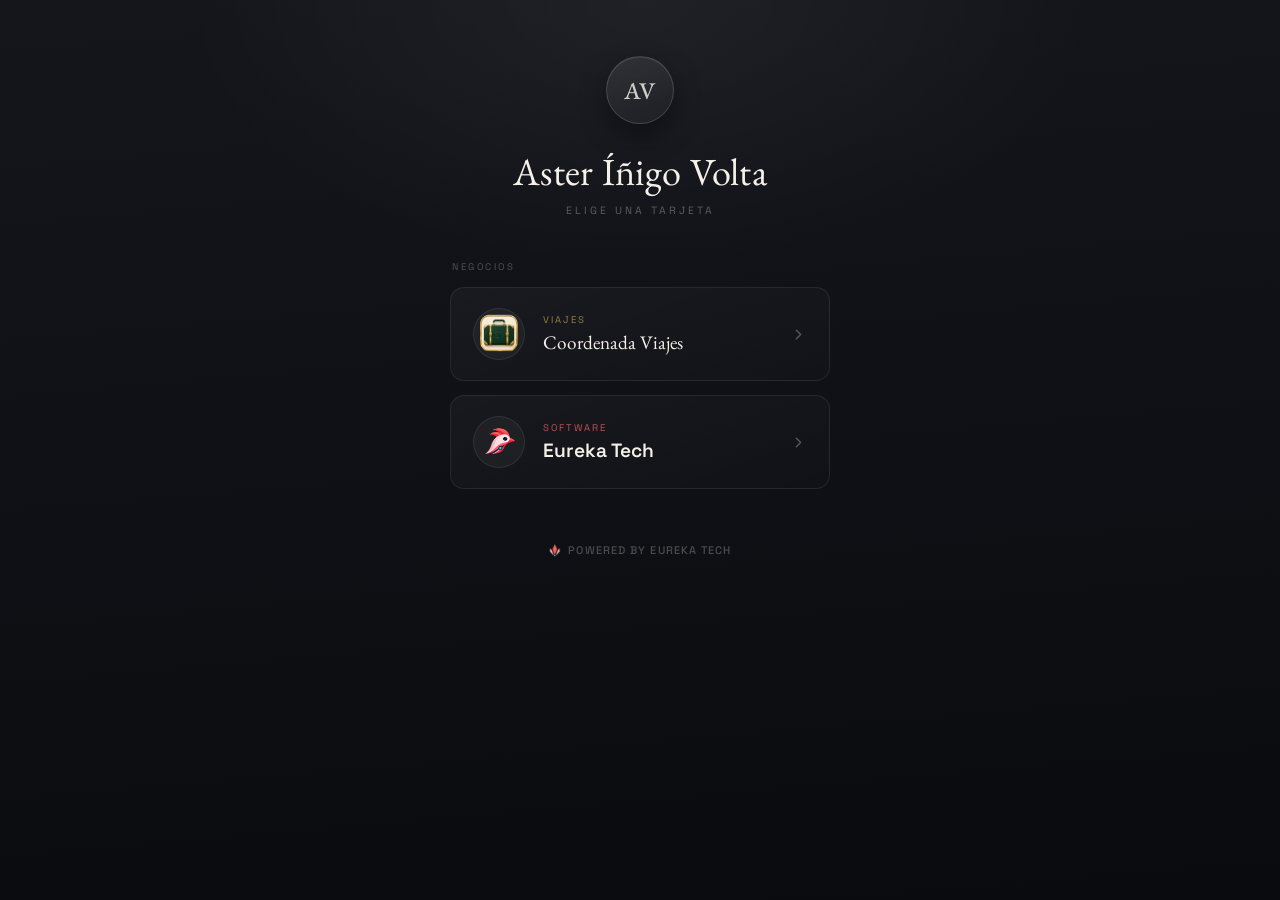
<file: index.html>
<!DOCTYPE html>
<html lang="es">
<head>
  <meta charset="UTF-8">
  <meta name="viewport" content="width=device-width, initial-scale=1.0">
  <link rel="icon" type="image/png" href="images/eureka-tech/eureka-tech-b-64.png">
  <title>Aster Íñigo Volta — Tarjeta Digital</title>
  <meta name="description" content="Tarjeta digital · Coordenada Viajes y Eureka Tech">
  <meta property="og:type" content="profile">
  <meta property="og:title" content="Aster Íñigo Volta">
  <meta property="og:description" content="Tarjeta digital · Coordenada Viajes y Eureka Tech">
  <meta property="og:image" content="https://tarjeta-aster.web.app/images/logo-icono.jpeg">
  <meta property="og:image:width" content="334">
  <meta property="og:image:height" content="334">
  <meta property="og:url" content="https://tarjeta-aster.web.app/">
  <meta property="og:site_name" content="Aster Íñigo Volta">
  <meta name="twitter:card" content="summary">
  <meta name="twitter:title" content="Aster Íñigo Volta">
  <meta name="twitter:description" content="Tarjeta digital · Coordenada Viajes y Eureka Tech">
  <meta name="twitter:image" content="https://tarjeta-aster.web.app/images/logo-icono.jpeg">
  <link rel="preconnect" href="https://fonts.googleapis.com">
  <link rel="preconnect" href="https://fonts.gstatic.com" crossorigin>
  <link href="https://fonts.googleapis.com/css2?family=EB+Garamond:ital,wght@0,400;0,500;1,400&family=Space+Grotesk:wght@400;500;600&display=swap" rel="stylesheet">
  <style>
    /* ══════════════════════════════════════════════════════════
       Personal card hub — deliberately brand-neutral at the
       page level. Neither Coordenada Viajes nor Eureka Tech
       owns this shell; each business keeps its own identity
       inside its own tile only. No new artwork here — typography,
       layout, and CSS only. Existing approved logos used as-is.
       ══════════════════════════════════════════════════════════ */
    *, *::before, *::after { box-sizing: border-box; margin: 0; padding: 0; }
    html { overflow-x: hidden; }

    body {
      min-height: 100vh;
      min-height: 100dvh;
      background:
        radial-gradient(ellipse 60% 50% at 50% 0%, rgba(255,255,255,0.05) 0%, transparent 60%),
        linear-gradient(175deg, #14161c 0%, #0a0b0e 100%);
      display: flex;
      flex-direction: column;
      align-items: center;
      padding: 56px 24px 32px;
      font-family: 'Space Grotesk', sans-serif;
      -webkit-font-smoothing: antialiased;
      overflow-x: hidden;
    }

    .hub {
      width: 100%;
      max-width: 380px;
      display: flex;
      flex-direction: column;
      align-items: center;
    }

    /* ── Monogram — plain typography, not artwork ── */
    .monogram {
      width: 68px;
      height: 68px;
      border-radius: 50%;
      display: flex;
      align-items: center;
      justify-content: center;
      background: linear-gradient(155deg, rgba(255,255,255,0.09), rgba(255,255,255,0.02));
      border: 1px solid rgba(255,255,255,0.14);
      box-shadow: 0 1px 0 rgba(255,255,255,0.06) inset, 0 12px 28px rgba(0,0,0,0.4);
      margin-bottom: 22px;
    }
    .monogram span {
      font-family: 'EB Garamond', Georgia, serif;
      font-size: 1.5rem;
      font-weight: 500;
      color: rgba(245,240,232,0.82);
      letter-spacing: 1px;
    }

    .name {
      font-family: 'EB Garamond', Georgia, serif;
      font-weight: 400;
      font-size: clamp(1.9rem, 7vw, 2.4rem);
      color: #F5F0E8;
      letter-spacing: 0.3px;
      text-align: center;
      margin-bottom: 8px;
    }

    .subtitle {
      font-family: 'Space Grotesk', sans-serif;
      font-size: 0.66rem;
      letter-spacing: 3px;
      text-transform: uppercase;
      color: rgba(245,240,232,0.32);
      text-align: center;
      margin-bottom: 44px;
    }

    .section-label {
      align-self: flex-start;
      font-size: 0.6rem;
      letter-spacing: 2.5px;
      text-transform: uppercase;
      color: rgba(245,240,232,0.28);
      margin-bottom: 14px;
      padding-left: 2px;
    }

    .choices {
      display: flex;
      flex-direction: column;
      gap: 14px;
      width: 100%;
    }

    .choice {
      display: flex;
      align-items: center;
      gap: 18px;
      padding: 20px 22px;
      border-radius: 14px;
      text-decoration: none;
      transition: transform 0.18s ease, border-color 0.18s ease, box-shadow 0.18s ease;
      position: relative;
      overflow: hidden;
      background: linear-gradient(160deg, rgba(255,255,255,0.035), rgba(255,255,255,0.01));
      border: 1px solid rgba(255,255,255,0.08);
    }
    .choice:hover {
      transform: translateY(-2px);
      border-color: var(--accent-border, rgba(255,255,255,0.16));
      box-shadow: 0 16px 32px -12px rgba(0,0,0,0.55);
    }
    .choice:active { transform: translateY(0); }

    .choice-viajes { --accent-border: rgba(201,168,76,0.4); }
    .choice-software { --accent-border: rgba(255,107,107,0.4); }

    /* Tile icon — each business keeps its own approved artwork,
       just given a consistent frame at the page level. */
    .choice-icon {
      width: 52px;
      height: 52px;
      border-radius: 50%;
      display: flex;
      align-items: center;
      justify-content: center;
      flex-shrink: 0;
      overflow: hidden;
      background: rgba(255,255,255,0.04);
      border: 1px solid rgba(255,255,255,0.08);
    }
    .choice-icon img { width: 100%; height: 100%; object-fit: cover; display: block; }

    .choice-text { flex: 1; min-width: 0; }

    .choice-label {
      font-size: 0.6rem;
      letter-spacing: 2px;
      text-transform: uppercase;
      margin-bottom: 5px;
    }
    .choice-viajes .choice-label { color: rgba(201,168,76,0.72); }
    .choice-software .choice-label { color: rgba(255,107,107,0.72); }

    .choice-name {
      font-family: 'EB Garamond', Georgia, serif;
      font-size: 1.2rem;
      font-weight: 400;
      color: #F5F0E8;
      line-height: 1.2;
    }
    .choice-software .choice-name {
      font-family: 'Space Grotesk', sans-serif;
      font-weight: 600;
    }

    .choice-arrow {
      width: 17px;
      height: 17px;
      flex-shrink: 0;
      color: rgba(245,240,232,0.3);
      transition: transform 0.18s ease, color 0.18s ease;
    }
    .choice:hover .choice-arrow { transform: translateX(2px); color: rgba(245,240,232,0.55); }

    footer {
      margin-top: 52px;
      text-align: center;
    }
  </style>
</head>
<body>

  <div class="hub">

    <div class="monogram"><span>AV</span></div>
    <h1 class="name">Aster Íñigo Volta</h1>
    <p class="subtitle">Elige una tarjeta</p>

    <p class="section-label">Negocios</p>
    <div class="choices">

      <a class="choice choice-viajes" href="tarjeta-cv.html">
        <div class="choice-icon">
          <img src="images/brand/avatar_badge_256w.webp" alt="" />
        </div>
        <div class="choice-text">
          <p class="choice-label">Viajes</p>
          <p class="choice-name">Coordenada Viajes</p>
        </div>
        <svg class="choice-arrow" viewBox="0 0 24 24" fill="none" stroke="currentColor" stroke-width="2" stroke-linecap="round" stroke-linejoin="round">
          <polyline points="9 18 15 12 9 6"/>
        </svg>
      </a>

      <a class="choice choice-software" href="tarjeta-ew.html">
        <div class="choice-icon">
          <img src="images/eureka-tech/eureka-tech-secondary-bird-256.png" alt="" style="object-fit:contain;padding:8px;" />
        </div>
        <div class="choice-text">
          <p class="choice-label">Software</p>
          <p class="choice-name">Eureka Tech</p>
        </div>
        <svg class="choice-arrow" viewBox="0 0 24 24" fill="none" stroke="currentColor" stroke-width="2" stroke-linecap="round" stroke-linejoin="round">
          <polyline points="9 18 15 12 9 6"/>
        </svg>
      </a>

    </div>

  </div>

  <footer>
    <a href="https://www.eurekawebsites.tech/" target="_blank" rel="noopener noreferrer"
       style="display:inline-flex;align-items:center;gap:6px;font-size:11px;font-weight:500;letter-spacing:0.1em;text-transform:uppercase;color:rgba(255,255,255,0.25);text-decoration:none;transition:color 0.2s;"
       onmouseover="this.style.color='rgba(255,255,255,0.55)'"
       onmouseout="this.style.color='rgba(255,255,255,0.25)'">
      <img src="images/eureka-tech/eureka-tech-b-64.png" alt="" style="width:14px;height:14px;display:block;" />
      POWERED BY EUREKA TECH
    </a>
  </footer>

</body>
</html>
</file>
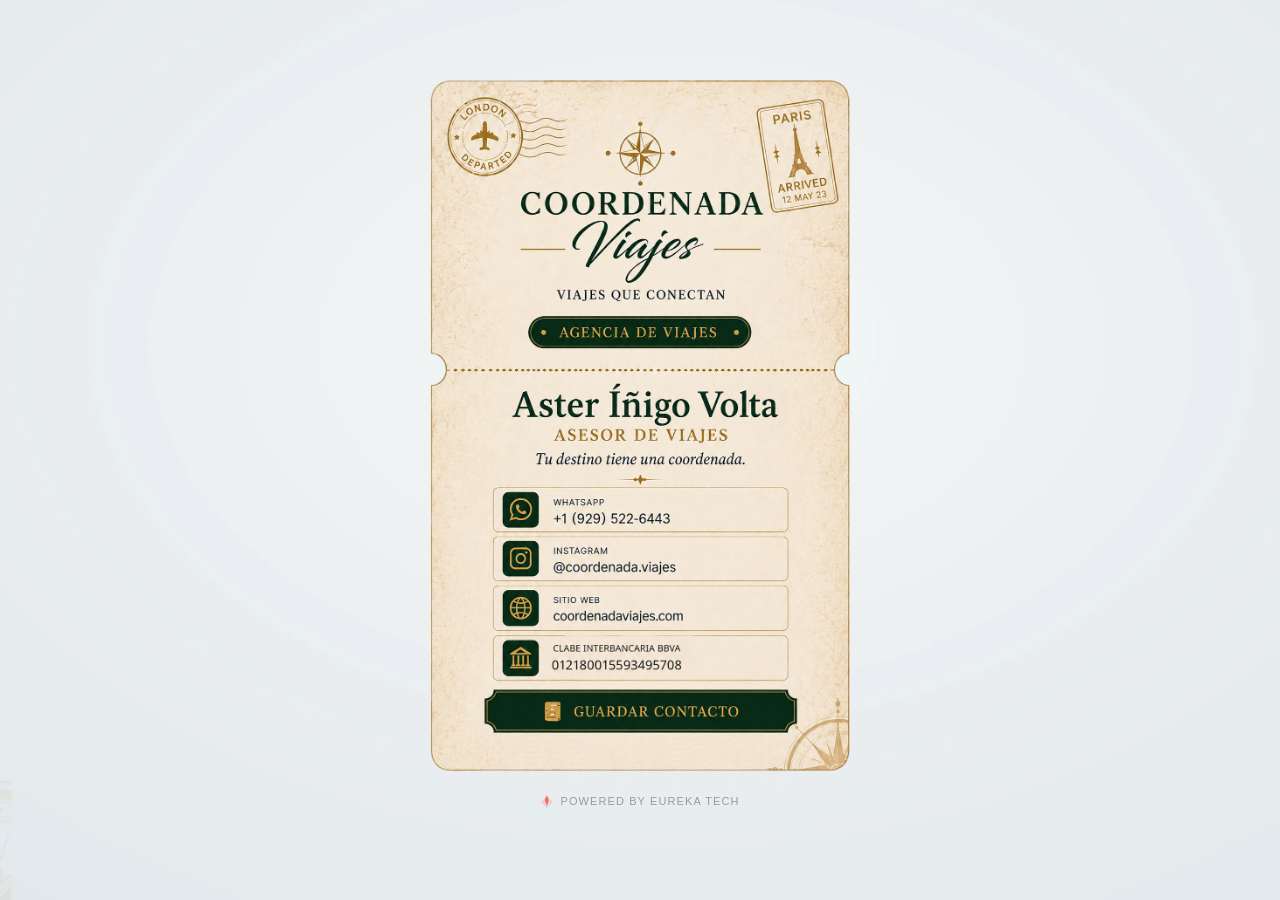
<file: tarjeta-cv.html>
<!DOCTYPE html>
<html lang="es">
<head>
  <meta charset="UTF-8">
  <meta name="viewport" content="width=device-width, initial-scale=1.0">
  <link rel="icon" type="image/x-icon" href="icons-v3/favicon.ico">
  <link rel="icon" type="image/png" sizes="32x32" href="icons-v3/coordenada-favicon-clean-32.png">
  <link rel="icon" type="image/png" sizes="192x192" href="icons-v3/coordenada-favicon-clean-192.png">
  <link rel="apple-touch-icon" sizes="180x180" href="icons-v3/coordenada-favicon-clean-180.png">
  <meta name="theme-color" content="#F5EFDF">
  <title>Aster Íñigo Volta — Coordenada Viajes</title>
  <meta name="description" content="Asesor de Viajes · Viajes personalizados a cualquier rincón del mundo">
  <meta property="og:type" content="profile">
  <meta property="og:title" content="Aster Íñigo Volta — Coordenada Viajes">
  <meta property="og:description" content="Asesor de Viajes · Viajes personalizados a cualquier rincón del mundo">
  <meta property="og:image" content="https://tarjeta-aster.web.app/images/brand/og-share-1200x630.jpg">
  <meta property="og:image:width" content="1200">
  <meta property="og:image:height" content="630">
  <meta property="og:url" content="https://tarjeta-aster.web.app/tarjeta-cv.html">
  <meta property="og:site_name" content="Coordenada Viajes">
  <meta name="twitter:card" content="summary_large_image">
  <meta name="twitter:title" content="Aster Íñigo Volta — Coordenada Viajes">
  <meta name="twitter:description" content="Asesor de Viajes · Viajes personalizados a cualquier rincón del mundo">
  <meta name="twitter:image" content="https://tarjeta-aster.web.app/images/brand/og-share-1200x630.jpg">
  <link rel="stylesheet" href="css/brand-tokens.css">
  <style>
    *, *::before, *::after { box-sizing: border-box; margin: 0; padding: 0; }
    html { overflow-x: hidden; }
    a { color: inherit; text-decoration: none; }
    img { display: block; max-width: 100%; }

    .sr-only {
      position: absolute;
      width: 1px;
      height: 1px;
      padding: 0;
      margin: -1px;
      overflow: hidden;
      clip: rect(0, 0, 0, 0);
      white-space: nowrap;
      border: 0;
    }

    html, body {
      min-height: 100%;
    }

    body {
      min-height: 100vh;
      min-height: 100dvh;
      font-family: Arial, Helvetica, sans-serif;
      -webkit-font-smoothing: antialiased;
      overflow-x: hidden;
      display: flex;
      flex-direction: column;
      align-items: center;
      justify-content: center;
      background:
        url("images/coordenada-card/page-background-light-desktop.webp")
        center center / cover fixed no-repeat;
      padding: 24px 12px;
    }

    @media (max-width: 700px) {
      body {
        background-image:
          url("images/coordenada-card/page-background-light-mobile.webp");
        background-attachment: scroll;
      }
    }

    /* ===== Card =====
       The visible card — background, border, notches, stamps, compass,
       all typography, contact rows, and save plaque — is one locked
       production image. The Eureka attribution is intentionally NOT part
       of that artwork and is NOT positioned over it: it's a page-level
       developer signature (matching the footer used on mario-franco and
       teodoro-gonzalez) that sits outside the card wrapper, centered
       below it. Nothing here draws, positions, or types any visible
       element inside the card; the remaining overlays are invisible
       click targets. */

    .cv-card {
      position: relative;
      width: min(calc(100vw - 24px), 430px);
      aspect-ratio: 984 / 1599;
      margin-inline: auto;
    }

    .cv-card-art {
      position: absolute;
      inset: 0;
      width: 100%;
      height: 100%;
      object-fit: contain;
      display: block;
      pointer-events: none;
    }

    /* transparent interactive overlays only */
    .hotspot {
      position: absolute;
      display: block;
      background: transparent;
      border: 0;
      padding: 0;
      cursor: pointer;
    }

    /* only show an accessibility focus ring for keyboard users */
    .hotspot:focus-visible {
      outline: 2px solid #b98a34;
      outline-offset: 2px;
    }

    /* Brief copy confirmation. Sits below the card, never over the
       artwork, so it doesn't violate "no visible HTML text over image".
       position: absolute so it never occupies layout space (it would
       otherwise push the footer down even while invisible/opacity:0). */
    .copy-toast {
      position: absolute;
      left: 0;
      right: 0;
      top: calc(100% + 10px);
      text-align: center;
      font-family: Arial, Helvetica, sans-serif;
      font-size: 0.78rem;
      font-weight: 600;
      letter-spacing: 0.04em;
      color: #2D5016;
      opacity: 0;
      transition: opacity 0.2s ease;
      pointer-events: none;
    }
    .copy-toast.show { opacity: 1; }
  </style>
</head>
<body>

  <div class="cv-card" aria-label="Tarjeta digital de Aster Íñigo Volta — Coordenada Viajes">
    <img
      class="cv-card-art"
      src="images/coordenada-card/aster-coordenada-approved-exact.webp"
      alt=""
      draggable="false"
    >

    <!-- transparent interactive overlays only; positions measured from the locked 984x1599 reference (2026-08-26 rebuild) -->

    <a class="hotspot" href="https://wa.me/19295226443" target="_blank" rel="noopener noreferrer"
       style="left:15.7520%; top:58.9744%; width:68.5976%; height:6.2539%;"
       aria-label="WhatsApp +1 (929) 522-6443"></a>

    <a class="hotspot" href="https://www.instagram.com/coordenada.viajes/" target="_blank" rel="noopener noreferrer"
       style="left:15.7520%; top:65.9787%; width:68.5976%; height:6.3164%;"
       aria-label="Instagram @coordenada.viajes"></a>

    <a class="hotspot" href="https://coordenadaviajes.com" target="_blank" rel="noopener noreferrer"
       style="left:15.7520%; top:72.9831%; width:68.5976%; height:6.4415%;"
       aria-label="Sitio web coordenadaviajes.com"></a>

    <button type="button" class="hotspot" onclick="copyClabeCV(this)"
       style="left:15.7520%; top:80.1751%; width:68.5976%; height:6.3790%;"
       aria-label="Copiar CLABE interbancaria BBVA 012180015593495708">
      <span class="sr-only" id="clabe-cv">012180015593495708</span>
    </button>

    <button type="button" class="hotspot" onclick="saveContactCV()"
       style="left:13.9228%; top:87.9300%; width:72.4593%; height:6.0663%;"
       aria-label="Guardar contacto"></button>

    <p class="copy-toast" id="copy-toast" role="status" aria-live="polite">¡CLABE copiada!</p>

  </div>

  <footer style="text-align:center;padding:20px 0 12px">
    <a href="https://www.eurekawebsites.tech/" target="_blank" rel="noopener noreferrer"
       style="display:inline-flex;align-items:center;font-size:11px;font-weight:500;letter-spacing:0.1em;text-transform:uppercase;color:rgba(44,58,74,0.45);text-decoration:none;transition:color 0.2s;"
       onmouseover="this.style.color='rgba(44,58,74,0.75)'"
       onmouseout="this.style.color='rgba(44,58,74,0.45)'"><img src="images/eureka-tech/eureka-tech-b-64.png" alt="" style="width:14px;height:14px;display:inline-block;vertical-align:-3px;margin-right:6px;">POWERED BY EUREKA TECH</a>
  </footer>

  <script>
    function copyClabeCV(btn) {
      navigator.clipboard.writeText('012180015593495708').then(function() {
        showCopyToast();
      }).catch(function() {
        var range = document.createRange();
        range.selectNode(btn.querySelector('#clabe-cv'));
        window.getSelection().removeAllRanges();
        window.getSelection().addRange(range);
        showCopyToast();
      });
    }

    function showCopyToast() {
      var toast = document.getElementById('copy-toast');
      toast.classList.add('show');
      clearTimeout(showCopyToast._t);
      showCopyToast._t = setTimeout(function() {
        toast.classList.remove('show');
      }, 2000);
    }

    function saveContactCV() {
      var vcard = [
        'BEGIN:VCARD',
        'VERSION:3.0',
        'FN:Aster Íñigo Volta',
        'N:Íñigo Volta;Aster;;;',
        'ORG:Coordenada Viajes',
        'TITLE:Asesor de Viajes',
        'TEL;TYPE=CELL,VOICE:+19295226443',
        'URL:https://coordenadaviajes.com',
        'X-SOCIALPROFILE;type=instagram:https://www.instagram.com/coordenada.viajes/',
        'NOTE:CLABE BBVA: 012180015593495708',
        'END:VCARD'
      ].join('\r\n');
      var blob = new Blob([vcard], { type: 'text/vcard' });
      var url = URL.createObjectURL(blob);
      var a = document.createElement('a');
      a.href = url;
      a.download = 'Aster-Inigo-Coordenada.vcf';
      a.click();
      URL.revokeObjectURL(url);
    }
  </script>

</body>
</html>
</file>
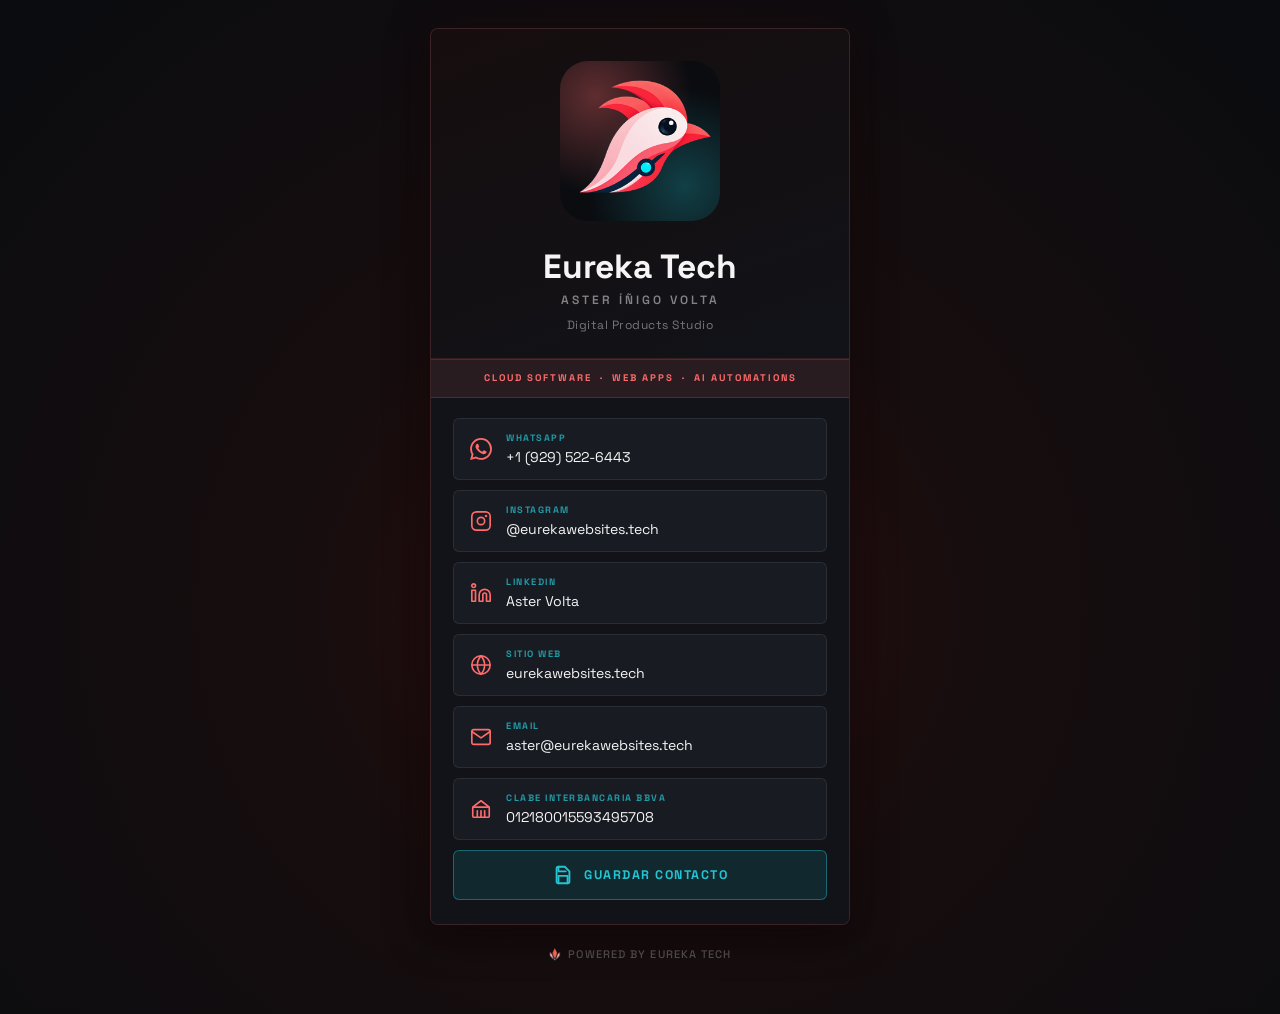
<file: tarjeta-ew.html>
<!DOCTYPE html>
<html lang="es">
<head>
  <meta charset="UTF-8">
  <meta name="viewport" content="width=device-width, initial-scale=1.0">
  <link rel="icon" type="image/png" href="images/eureka-tech/eureka-tech-b-64.png">
  <title>Aster Íñigo Volta — Eureka Tech</title>
  <meta name="description" content="Digital Products Studio">
  <meta property="og:type" content="profile">
  <meta property="og:title" content="Aster Íñigo Volta — Eureka Tech">
  <meta property="og:description" content="Digital Products Studio">
  <meta property="og:image" content="https://tarjeta-aster.web.app/images/eureka-tech/eureka-tech-og-1200x630.png?v=ai-automations">
  <meta property="og:image:width" content="1200">
  <meta property="og:image:height" content="630">
  <meta property="og:url" content="https://tarjeta-aster.web.app/tarjeta-ew.html?v=ai-automations">
  <meta property="og:site_name" content="Eureka Tech">
  <meta name="twitter:card" content="summary_large_image">
  <meta name="twitter:title" content="Aster Íñigo Volta — Eureka Tech">
  <meta name="twitter:description" content="Digital Products Studio">
  <meta name="twitter:image" content="https://tarjeta-aster.web.app/images/eureka-tech/eureka-tech-og-1200x630.png?v=ai-automations">
  <link rel="preconnect" href="https://fonts.googleapis.com">
  <link rel="preconnect" href="https://fonts.gstatic.com" crossorigin>
  <link href="https://fonts.googleapis.com/css2?family=Space+Grotesk:wght@400;500;600;700&display=swap" rel="stylesheet">
  <style>
    *, *::before, *::after { box-sizing: border-box; margin: 0; padding: 0; }
    html { overflow-x: hidden; }
    a { color: inherit; text-decoration: none; }
    img { display: block; max-width: 100%; }

    body {
      min-height: 100vh;
      min-height: 100dvh;
      font-family: 'Space Grotesk', sans-serif;
      -webkit-font-smoothing: antialiased;
      overflow-x: hidden;
      display: flex;
      flex-direction: column;
      align-items: center;
      background: radial-gradient(ellipse at 50% 60%, #2a0e10 0%, #160d0e 40%, #0a0c10 100%);
      padding: 28px 20px 36px;
    }

    .card-ew {
      background: #111318;
      color: #f5f5f5;
      width: 100%;
      max-width: 420px;
      border-radius: 8px;
      border: 1px solid rgba(255,107,107,0.18);
      overflow: hidden;
      box-shadow: 0 0 40px rgba(255,107,107,0.06), 0 8px 40px rgba(0,0,0,0.7);
    }

    .card-ew .top {
      background: linear-gradient(160deg, #160d0e 0%, #111318 100%);
      padding: 32px 28px 24px;
      text-align: center;
      border-bottom: 1px solid rgba(255,107,107,0.15);
    }

    .card-ew .logo-wrap {
      width: 160px;
      height: 160px;
      margin: 0 auto 28px;
      display: flex;
      align-items: center;
      justify-content: center;
      border-radius: 28px;
      background:
        radial-gradient(circle at 22% 22%, rgba(255,107,107,0.35), transparent 55%),
        radial-gradient(circle at 78% 78%, rgba(36,197,211,0.28), transparent 55%),
        #0a0c10;
    }

    .card-ew .logo-wrap img { width: 108px; height: auto; display: block; }

    .card-ew .brand-name {
      font-family: 'Space Grotesk', sans-serif;
      font-weight: 700;
      font-size: clamp(1.6rem, 6vw, 2.1rem);
      color: #f5f5f5;
      line-height: 1.1;
      margin-bottom: 6px;
    }

    .card-ew .name {
      font-family: 'Space Grotesk', sans-serif;
      font-weight: 600;
      font-size: 0.75rem;
      letter-spacing: 3px;
      text-transform: uppercase;
      color: rgba(245,245,245,0.5);
      margin-bottom: 8px;
    }

    .card-ew .tagline {
      font-family: 'Space Grotesk', sans-serif;
      font-size: 0.75rem;
      color: rgba(245,245,245,0.45);
      letter-spacing: 0.5px;
      line-height: 1.5;
    }

    .card-ew .strip {
      background: rgba(255,107,107,0.1);
      border-top: 1px solid rgba(255,107,107,0.18);
      border-bottom: 1px solid rgba(255,107,107,0.18);
      padding: 10px 20px;
      text-align: center;
      font-family: 'Space Grotesk', sans-serif;
      font-weight: 700;
      font-size: 0.6rem;
      letter-spacing: 2px;
      text-transform: uppercase;
      color: #FF6B6B;
      white-space: normal;
      line-height: 1.8;
    }

    .card-ew .contact {
      padding: 20px 22px 24px;
      display: flex;
      flex-direction: column;
      gap: 10px;
      background: #111318;
    }

    .card-ew .btn {
      display: flex;
      align-items: center;
      gap: 14px;
      padding: 13px 16px;
      border-radius: 6px;
      font-family: 'Space Grotesk', sans-serif;
      font-size: 0.85rem;
      transition: opacity 0.18s ease, transform 0.1s ease;
      background: #181b22;
      border: 1px solid rgba(255,255,255,0.08);
      color: #f5f5f5;
      cursor: pointer;
      width: 100%;
      text-align: left;
    }

    .card-ew .btn:hover { opacity: 0.78; transform: translateY(-1px); }
    .card-ew .btn:active { transform: translateY(0); }

    .card-ew .btn-icon { width: 22px; height: 22px; flex-shrink: 0; }

    .card-ew .btn-label {
      display: flex;
      flex-direction: column;
      gap: 4px;
      flex: 1;
      min-width: 0;
    }

    .card-ew .btn-type {
      font-size: 0.58rem;
      letter-spacing: 1.5px;
      text-transform: uppercase;
      color: rgba(36,197,211,0.75);
      font-weight: 700;
    }

    .card-ew .btn-value {
      font-size: 0.88rem;
      color: #f5f5f5;
      word-break: break-all;
    }

    .card-ew .btn-save {
      background: rgba(36,197,211,0.12);
      border: 1px solid rgba(36,197,211,0.4);
      color: #24C5D3;
      justify-content: center;
      gap: 10px;
      font-family: 'Space Grotesk', sans-serif;
      font-weight: 700;
      letter-spacing: 1.5px;
      font-size: 0.78rem;
      text-transform: uppercase;
    }
  </style>
</head>
<body>

  <div class="card-ew">

    <div class="top">
      <div class="logo-wrap"><img src="images/eureka-tech/eureka-tech-secondary-bird-256.png" alt="Eureka Tech" style="width:150px;height:auto;" /></div>
      <h1 class="brand-name">Eureka Tech</h1>
      <p class="name">Aster Íñigo Volta</p>
      <p class="tagline">Digital Products Studio</p>
    </div>

    <div class="strip">
      Cloud software &nbsp;·&nbsp; Web apps &nbsp;·&nbsp; AI automations
    </div>

    <div class="contact">

      <a class="btn" href="https://wa.me/19295226443" target="_blank" rel="noopener noreferrer">
        <svg class="btn-icon" viewBox="0 0 24 24" fill="#FF6B6B" xmlns="http://www.w3.org/2000/svg">
          <path d="M17.472 14.382c-.297-.149-1.758-.867-2.03-.967-.273-.099-.471-.148-.67.15-.197.297-.767.966-.94 1.164-.173.199-.347.223-.644.075-.297-.15-1.255-.463-2.39-1.475-.883-.788-1.48-1.761-1.653-2.059-.173-.297-.018-.458.13-.606.134-.133.298-.347.446-.52.149-.174.198-.298.298-.497.099-.198.05-.371-.025-.52-.075-.149-.669-1.612-.916-2.207-.242-.579-.487-.5-.669-.51-.173-.008-.371-.01-.57-.01-.198 0-.52.074-.792.372-.272.297-1.04 1.016-1.04 2.479 0 1.462 1.065 2.875 1.213 3.074.149.198 2.096 3.2 5.077 4.487.709.306 1.262.489 1.694.625.712.227 1.36.195 1.871.118.571-.085 1.758-.719 2.006-1.413.248-.694.248-1.289.173-1.413-.074-.124-.272-.198-.57-.347m-5.421 7.403h-.004a9.87 9.87 0 01-5.031-1.378l-.361-.214-3.741.982.998-3.648-.235-.374a9.86 9.86 0 01-1.51-5.26c.001-5.45 4.436-9.884 9.888-9.884 2.64 0 5.122 1.03 6.988 2.898a9.825 9.825 0 012.893 6.994c-.003 5.45-4.437 9.884-9.885 9.884m8.413-18.297A11.815 11.815 0 0012.05 0C5.495 0 .16 5.335.157 11.892c0 2.096.547 4.142 1.588 5.945L.057 24l6.305-1.654a11.882 11.882 0 005.683 1.448h.005c6.554 0 11.89-5.335 11.893-11.893a11.821 11.821 0 00-3.48-8.413z"/>
        </svg>
        <span class="btn-label">
          <span class="btn-type">WhatsApp</span>
          <span class="btn-value">+1 (929) 522-6443</span>
        </span>
      </a>

      <a class="btn" href="https://www.instagram.com/eurekawebsites.tech" target="_blank" rel="noopener noreferrer">
        <svg class="btn-icon" viewBox="0 0 24 24" fill="none" stroke="#FF6B6B" stroke-width="1.8" stroke-linecap="round" stroke-linejoin="round" xmlns="http://www.w3.org/2000/svg">
          <rect x="2" y="2" width="20" height="20" rx="5" ry="5"/>
          <circle cx="12" cy="12" r="4"/>
          <circle cx="17.5" cy="6.5" r="0.5" fill="#FF6B6B"/>
        </svg>
        <span class="btn-label">
          <span class="btn-type">Instagram</span>
          <span class="btn-value">@eurekawebsites.tech</span>
        </span>
      </a>

      <a class="btn" href="https://www.linkedin.com/in/astervolta/" target="_blank" rel="noopener noreferrer">
        <svg class="btn-icon" viewBox="0 0 24 24" fill="none" stroke="#FF6B6B" stroke-width="1.8" stroke-linecap="round" stroke-linejoin="round" xmlns="http://www.w3.org/2000/svg">
          <path d="M16 8a6 6 0 0 1 6 6v7h-4v-7a2 2 0 0 0-2-2 2 2 0 0 0-2 2v7h-4v-7a6 6 0 0 1 6-6z"/>
          <rect x="2" y="9" width="4" height="12"/>
          <circle cx="4" cy="4" r="2"/>
        </svg>
        <span class="btn-label">
          <span class="btn-type">LinkedIn</span>
          <span class="btn-value">Aster Volta</span>
        </span>
      </a>

      <a class="btn" href="https://www.eurekawebsites.tech/" target="_blank" rel="noopener noreferrer">
        <svg class="btn-icon" viewBox="0 0 24 24" fill="none" stroke="#FF6B6B" stroke-width="1.8" stroke-linecap="round" stroke-linejoin="round" xmlns="http://www.w3.org/2000/svg">
          <circle cx="12" cy="12" r="10"/>
          <line x1="2" y1="12" x2="22" y2="12"/>
          <path d="M12 2a15.3 15.3 0 0 1 4 10 15.3 15.3 0 0 1-4 10 15.3 15.3 0 0 1-4-10 15.3 15.3 0 0 1 4-10z"/>
        </svg>
        <span class="btn-label">
          <span class="btn-type">Sitio web</span>
          <span class="btn-value">eurekawebsites.tech</span>
        </span>
      </a>

      <a class="btn" href="mailto:aster@eurekawebsites.tech">
        <svg class="btn-icon" viewBox="0 0 24 24" fill="none" stroke="#FF6B6B" stroke-width="1.8" stroke-linecap="round" stroke-linejoin="round" xmlns="http://www.w3.org/2000/svg">
          <path d="M4 4h16c1.1 0 2 .9 2 2v12c0 1.1-.9 2-2 2H4c-1.1 0-2-.9-2-2V6c0-1.1.9-2 2-2z"/>
          <polyline points="22,6 12,13 2,6"/>
        </svg>
        <span class="btn-label">
          <span class="btn-type">Email</span>
          <span class="btn-value">aster@eurekawebsites.tech</span>
        </span>
      </a>

      <button class="btn" onclick="copyClabeEW(this)" type="button">
        <svg class="btn-icon" viewBox="0 0 24 24" fill="none" stroke="#FF6B6B" stroke-width="1.8" stroke-linecap="round" stroke-linejoin="round" xmlns="http://www.w3.org/2000/svg">
          <rect x="3" y="10" width="18" height="11" rx="1"/>
          <polyline points="3 10 12 3 21 10"/>
          <line x1="8" y1="14" x2="8" y2="21"/>
          <line x1="12" y1="14" x2="12" y2="21"/>
          <line x1="16" y1="14" x2="16" y2="21"/>
        </svg>
        <span class="btn-label">
          <span class="btn-type">CLABE interbancaria BBVA</span>
          <span class="btn-value" id="clabe-ew">012180015593495708</span>
        </span>
      </button>

      <a class="btn btn-save" href="aster-eureka.vcf" download="Aster-Inigo-Eureka.vcf">
        <svg class="btn-icon" viewBox="0 0 24 24" fill="none" stroke="#24C5D3" stroke-width="2" stroke-linecap="round" stroke-linejoin="round" xmlns="http://www.w3.org/2000/svg">
          <path d="M17 21H7a2 2 0 0 1-2-2V5a2 2 0 0 1 2-2h7l5 5v11a2 2 0 0 1-2 2z"/>
          <polyline points="17 21 17 13 7 13 7 21"/>
          <polyline points="7 3 7 8 15 8"/>
        </svg>
        Guardar contacto
      </a>

    </div>
  </div>

  <footer style="text-align:center;padding:20px 0 12px">
    <a href="https://www.eurekawebsites.tech/" target="_blank" rel="noopener noreferrer"
       style="display:inline-flex;align-items:center;gap:6px;font-size:11px;font-weight:500;letter-spacing:0.1em;text-transform:uppercase;color:rgba(255,255,255,0.25);text-decoration:none;transition:color 0.2s;"
       onmouseover="this.style.color='rgba(255,255,255,0.55)'"
       onmouseout="this.style.color='rgba(255,255,255,0.25)'">
      <img src="images/eureka-tech/eureka-tech-b-64.png" alt="" style="width:14px;height:14px;display:block;" />
      POWERED BY EUREKA TECH
    </a>
  </footer>

  <script>
    function copyClabeEW(btn) {
      navigator.clipboard.writeText('012180015593495708').then(function() {
        var el = btn.querySelector('#clabe-ew');
        var orig = el.textContent;
        el.textContent = '¡Copiado!';
        setTimeout(function() { el.textContent = orig; }, 2000);
      }).catch(function() {
        var range = document.createRange();
        range.selectNode(btn.querySelector('#clabe-ew'));
        window.getSelection().removeAllRanges();
        window.getSelection().addRange(range);
      });
    }
  </script>

</body>
</html>
</file>
<file: css/brand-tokens.css>
:root {
  /* Coordenada Viajes — canonical UI palette */
  --cv-green: #2D5016;
  --cv-dark-green: #1E3A0F;
  --cv-gold: #C9A84C;
  --cv-gold-hover: #B8963E;
  --cv-cream: #F5F0E8;
  --cv-light-bg: #FAF7F2;
  --cv-text: #2A2318;
  --cv-muted: #7A6E5A;
  --cv-border: #D6CFBF;

  /* Typography */
  --cv-serif: "EB Garamond", Georgia, "Times New Roman", serif;
  --cv-sans: Arial, Helvetica, sans-serif;

  /* Shared geometry */
  --cv-radius: 3px;
  --cv-section-space: 88px;
  --cv-card-gap: 28px;
  --cv-shadow-card: 0 10px 36px rgba(45, 80, 22, 0.11);
}

/*
IMPORTANT:
- Do not recreate the approved logo in CSS/SVG.
- Use the supplied PNG/WebP assets.
- The logo artwork contains its own darker greens / metallic-gold shading.
  Do NOT recolor it to force-match these flat UI tokens.
*/
</file>
